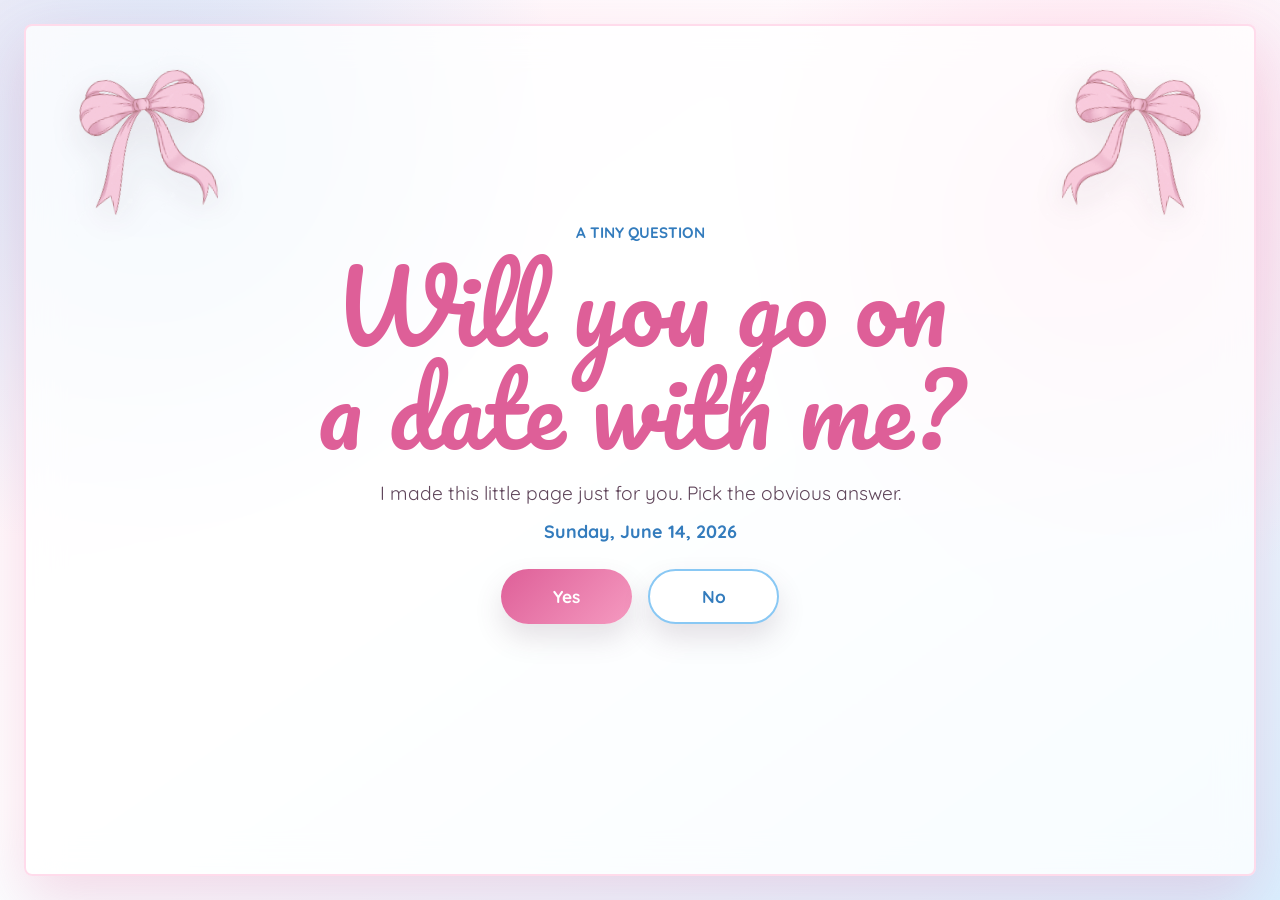
<file: index.html>
<!doctype html>
<html lang="en">
  <head>
    <meta charset="UTF-8" />
    <meta name="viewport" content="width=device-width, initial-scale=1.0" />
    <title>A Date Invitation</title>
    <link rel="preconnect" href="https://fonts.googleapis.com" />
    <link rel="preconnect" href="https://fonts.gstatic.com" crossorigin />
    <link
      href="https://fonts.googleapis.com/css2?family=Pacifico&family=Quicksand:wght@500;600;700&display=swap"
      rel="stylesheet"
    />
    <link rel="stylesheet" href="style.css" />
  </head>
  <body data-page="invite">
    <main class="page invite-page">
      <section class="invite-shell" aria-labelledby="invite-title">
        <img class="coquette-bow coquette-bow--left" src="coquette-bow.png" alt="" aria-hidden="true" />
        <img class="coquette-bow coquette-bow--right" src="coquette-bow.png" alt="" aria-hidden="true" />
        <p class="eyebrow">A tiny question</p>
        <h1 id="invite-title">Will you go on a date with me?</h1>
        <p class="invite-copy">
          I made this little page just for you. Pick the obvious answer.
        </p>
        <p class="invite-date">Sunday, June 14, 2026</p>

        <div class="answer-stage" data-answer-stage>
          <button class="button button--yes" id="yesButton" type="button">
            Yes
          </button>
          <button class="button button--no" id="noButton" type="button">
            No
          </button>
        </div>
      </section>
    </main>

    <script src="script.js"></script>
  </body>
</html>
</file>
<file: style.css>
:root {
  --pink-50: #fff2f8;
  --pink-100: #ffd8e9;
  --pink-300: #f59ac0;
  --pink-500: #de5f98;
  --blue-100: #d9f0ff;
  --blue-300: #89c8f4;
  --blue-500: #337cbd;
  --white: #ffffff;
  --ink: #60465b;
  --shadow: 0 22px 60px rgba(222, 95, 152, 0.23);
}

* {
  box-sizing: border-box;
}

html {
  min-height: 100%;
}

body {
  min-height: 100vh;
  margin: 0;
  font-family: "Quicksand", system-ui, sans-serif;
  color: var(--ink);
  background:
    radial-gradient(circle at 12% 16%, rgba(137, 200, 244, 0.38), transparent 26rem),
    radial-gradient(circle at 86% 24%, rgba(255, 216, 233, 0.92), transparent 24rem),
    linear-gradient(145deg, var(--pink-50) 0%, var(--white) 45%, var(--blue-100) 100%);
  overflow-x: hidden;
}

body[data-page="invite"] {
  overflow: hidden;
}

button,
audio {
  font: inherit;
}

.page {
  --page-pad: clamp(0.75rem, 2vw, 1.5rem);

  position: relative;
  display: grid;
  min-height: 100vh;
  min-height: 100svh;
  padding: var(--page-pad);
  overflow: hidden;
}

.invite-page {
  height: 100vh;
  height: 100svh;
  min-height: auto;
  place-items: stretch;
}

.itinerary-page {
  align-items: center;
  justify-items: center;
  overflow-y: auto;
}

.invite-shell,
.itinerary-shell {
  position: relative;
  z-index: 2;
  display: grid;
  place-items: center;
  align-content: center;
  width: 100%;
  padding: clamp(1.4rem, 5vw, 5rem);
  text-align: center;
  background: rgba(255, 255, 255, 0.78);
  border: 2px solid rgba(255, 216, 233, 0.9);
  border-radius: 8px;
  box-shadow: var(--shadow);
  backdrop-filter: blur(18px);
}

.invite-shell {
  max-height: calc(100vh - var(--page-pad) - var(--page-pad));
  max-height: calc(100svh - var(--page-pad) - var(--page-pad));
  min-height: calc(100vh - var(--page-pad) - var(--page-pad));
  min-height: calc(100svh - var(--page-pad) - var(--page-pad));
  padding: clamp(1rem, 3.2vh, 3rem) clamp(1rem, 4vw, 5rem);
}

.invite-page h1 {
  font-size: clamp(2.1rem, min(8vw, 11vh), 6.25rem);
}

.itinerary-shell {
  width: min(100%, 43rem);
  min-height: auto;
  padding: clamp(1.4rem, 5vw, 3rem);
  background: rgba(255, 255, 255, 0.94);
}

.itinerary-shell h1 {
  margin-bottom: clamp(1.15rem, 3vw, 2rem);
}

.eyebrow {
  margin: 0 0 0.75rem;
  color: var(--blue-500);
  font-size: clamp(0.78rem, 2vw, 0.95rem);
  font-weight: 700;
  letter-spacing: 0;
  text-transform: uppercase;
}

h1 {
  max-width: 12ch;
  margin: 0 auto;
  color: var(--pink-500);
  font-family: "Pacifico", cursive;
  font-size: clamp(2.65rem, 8vw, 6.25rem);
  font-weight: 400;
  line-height: 1.05;
  letter-spacing: 0;
}

.invite-copy {
  max-width: 33rem;
  margin: 1rem auto 0;
  font-size: clamp(1rem, 3vw, 1.2rem);
  line-height: 1.7;
}

.invite-date {
  margin: 0.65rem auto 0;
  color: var(--blue-500);
  font-size: clamp(0.95rem, 2.5vw, 1.12rem);
  font-weight: 700;
}

.answer-stage {
  position: relative;
  display: grid;
  grid-template-columns: repeat(2, minmax(0, 1fr));
  gap: 1rem;
  width: min(100%, 38rem);
  height: clamp(4.4rem, 12vh, 7rem);
  margin: clamp(1rem, 3vh, 2rem) auto 0;
  align-items: start;
}

.button {
  min-width: 8.2rem;
  min-height: 3.4rem;
  border: 0;
  border-radius: 999px;
  cursor: pointer;
  font-weight: 700;
  font-size: 1.08rem;
  box-shadow: 0 14px 28px rgba(96, 70, 91, 0.16);
  transition:
    transform 180ms ease,
    box-shadow 180ms ease,
    background 180ms ease;
}

.button:hover {
  transform: translateY(-2px);
  box-shadow: 0 18px 34px rgba(96, 70, 91, 0.2);
}

.button--yes {
  justify-self: end;
  color: var(--white);
  background: linear-gradient(135deg, var(--pink-500), var(--pink-300));
}

.button--no {
  justify-self: start;
  color: var(--blue-500);
  background: var(--white);
  border: 2px solid var(--blue-300);
}

.button--no.is-floating {
  z-index: 5;
  transition:
    left 220ms ease,
    top 220ms ease,
    transform 180ms ease,
    box-shadow 180ms ease;
}

.coquette-bow {
  position: absolute;
  top: clamp(0.75rem, 2vw, 1.5rem);
  z-index: 0;
  width: clamp(5.5rem, 16vw, 11rem);
  height: auto;
  pointer-events: none;
  filter: drop-shadow(0 12px 18px rgba(96, 70, 91, 0.18));
  opacity: 0.76;
}

.coquette-bow--left {
  left: clamp(0.75rem, 3vw, 2rem);
  transform: rotate(-8deg);
}

.coquette-bow--right {
  right: clamp(0.75rem, 3vw, 2rem);
  transform: scaleX(-1) rotate(-8deg);
}

.invite-shell > :not(.coquette-bow) {
  position: relative;
  z-index: 1;
}

.photo-gallery {
  position: fixed;
  inset: 0;
  z-index: 1;
  display: block;
  width: auto;
  margin: 0;
  padding: 0;
  overflow: hidden;
  pointer-events: none;
}

.photo-frame {
  --photo-rotation: -12deg;
  --float-x: 0.8rem;
  --float-y: -0.8rem;
  --float-rotation: 2deg;

  position: absolute;
  display: block;
  width: clamp(5rem, 8vw, 7.6rem);
  aspect-ratio: 3 / 4;
  margin: 0;
  padding: 0.28rem 0.28rem 0.58rem;
  background: rgba(255, 255, 255, 0.94);
  border: 2px solid rgba(255, 216, 233, 0.95);
  border-radius: 8px;
  opacity: 0.86;
  box-shadow: 0 10px 24px rgba(96, 70, 91, 0.14);
  transform: translate3d(0, 0, 0) rotate(var(--photo-rotation));
  animation: photo-float 7s ease-in-out infinite alternate;
}

.photo-frame::before {
  position: absolute;
  top: -0.42rem;
  left: 50%;
  width: 1.65rem;
  height: 0.62rem;
  content: "";
  background: rgba(255, 216, 233, 0.82);
  border: 1px solid rgba(245, 154, 192, 0.38);
  border-radius: 4px;
  transform: translateX(-50%) rotate(var(--tape-tilt, -4deg));
}

.photo-frame:nth-child(1) {
  --tape-tilt: -7deg;
  --photo-rotation: -18deg;
  --float-x: 1.1rem;
  --float-y: -0.65rem;
  --float-rotation: 3deg;

  width: clamp(6.15rem, 10vw, 9.25rem);
  top: 9%;
  left: clamp(-1.25rem, 2vw, 2rem);
  animation-delay: -1.2s;
}

.photo-frame:nth-child(2) {
  --tape-tilt: 5deg;
  --photo-rotation: 12deg;
  --float-x: -0.7rem;
  --float-y: 0.95rem;
  --float-rotation: -2deg;

  top: 35%;
  left: clamp(5rem, calc(8vw + 2rem), 9rem);
  animation-delay: -3.1s;
}

.photo-frame:nth-child(3) {
  --tape-tilt: -2deg;
  --photo-rotation: -10deg;
  --float-x: 0.8rem;
  --float-y: 0.75rem;
  --float-rotation: 2.5deg;

  top: auto;
  bottom: 6%;
  left: clamp(-1.25rem, 2vw, 2rem);
  animation-delay: -0.8s;
}

.photo-frame:nth-child(4) {
  --tape-tilt: 6deg;
  --photo-rotation: 17deg;
  --float-x: -0.9rem;
  --float-y: -0.8rem;
  --float-rotation: -3deg;

  top: max(12.8rem, 24%);
  right: clamp(0.25rem, 2vw, 2.5rem);
  animation-delay: -4.4s;
}

.photo-frame:nth-child(5) {
  --tape-tilt: -5deg;
  --photo-rotation: -14deg;
  --float-x: 0.7rem;
  --float-y: -1rem;
  --float-rotation: 2deg;

  top: 43%;
  right: clamp(7rem, calc(11vw + 2rem), 13rem);
  bottom: auto;
  animation-delay: -2.5s;
}

.photo-frame:nth-child(6) {
  --tape-tilt: 3deg;
  --photo-rotation: -9deg;
  --float-x: 1rem;
  --float-y: 0.65rem;
  --float-rotation: 2deg;

  left: clamp(8.5rem, 12vw, 15rem);
  bottom: 6%;
  animation-delay: -5.2s;
}

.photo-frame:nth-child(7) {
  --tape-tilt: -6deg;
  --photo-rotation: -20deg;
  --float-x: 0.95rem;
  --float-y: 0.7rem;
  --float-rotation: 3deg;

  top: 68%;
  right: clamp(10rem, 18vw, 18rem);
  bottom: auto;
  animation-delay: -1.7s;
}

.photo-frame img {
  display: block;
  width: 100%;
  height: 100%;
  overflow: hidden;
  border-radius: 5px;
  object-fit: cover;
}

@keyframes photo-float {
  to {
    transform: translate3d(var(--float-x), var(--float-y), 0)
      rotate(calc(var(--photo-rotation) + var(--float-rotation)));
  }
}

.timeline {
  display: grid;
  gap: 0.85rem;
  width: min(100%, 32rem);
  margin: 2rem auto 0;
  padding: 0;
  list-style: none;
  text-align: left;
}

.timeline-item {
  display: grid;
  grid-template-columns: minmax(5.4rem, auto) 1fr;
  gap: 1rem;
  align-items: center;
  padding: 1rem;
  background: rgba(255, 255, 255, 0.86);
  border: 2px solid rgba(137, 200, 244, 0.42);
  border-radius: 8px;
  box-shadow: 0 10px 26px rgba(51, 124, 189, 0.1);
}

.timeline-time {
  color: var(--blue-500);
  font-weight: 700;
}

.timeline-plan {
  color: var(--ink);
  font-size: 1.08rem;
  font-weight: 700;
}

.timeline-heart {
  display: inline-grid;
  width: 1.35rem;
  height: 1.35rem;
  margin-right: 0.45rem;
  vertical-align: -0.22rem;
}

.heart-field {
  position: fixed;
  inset: 0;
  z-index: 1;
  pointer-events: none;
  overflow: hidden;
}

.floating-heart {
  position: absolute;
  bottom: -4rem;
  width: var(--heart-size);
  height: var(--heart-size);
  color: var(--heart-color);
  opacity: 0;
  animation: float-heart var(--heart-speed) linear infinite;
  animation-delay: var(--heart-delay);
}

@keyframes float-heart {
  0% {
    transform: translate3d(0, 0, 0) rotate(0deg) scale(0.85);
    opacity: 0;
  }

  14%,
  84% {
    opacity: 0.7;
  }

  100% {
    transform: translate3d(var(--heart-drift), -112vh, 0) rotate(28deg) scale(1.12);
    opacity: 0;
  }
}

.music-player {
  --vinyl-cover-size: 63.25%;

  position: fixed;
  top: 1rem;
  right: 1rem;
  z-index: 4;
  display: grid;
  grid-template-columns: auto minmax(0, 15.5rem);
  gap: 0.85rem;
  align-items: center;
  width: min(calc(100% - 2rem), 28rem);
  padding: 0.75rem 0.85rem;
  background: rgba(255, 255, 255, 0.96);
  border: 2px solid rgba(255, 216, 233, 0.9);
  border-radius: 8px;
  box-shadow: var(--shadow);
  backdrop-filter: blur(18px);
}

.vinyl-button {
  display: grid;
  width: clamp(6.4rem, 9.5vw, 7.9rem);
  aspect-ratio: 1;
  padding: 0;
  border: 0;
  border-radius: 50%;
  background: transparent;
  cursor: pointer;
}

.vinyl-disc {
  position: relative;
  display: block;
  width: 100%;
  height: 100%;
  border-radius: 50%;
  background:
    radial-gradient(circle at center, rgba(255, 255, 255, 0.95) 0 8%, transparent 9%),
    radial-gradient(circle at center, #f7a8ca 0 27%, transparent 28%),
    repeating-radial-gradient(circle at center, #3c3140 0 0.23rem, #241f27 0.25rem 0.45rem);
  box-shadow: inset 0 0 0 0.5rem rgba(255, 255, 255, 0.07), 0 12px 24px rgba(96, 70, 91, 0.22);
  overflow: hidden;
  animation: spin 4s linear infinite;
}

.vinyl-disc::after {
  position: absolute;
  inset: 46%;
  z-index: 2;
  content: "";
  border-radius: 50%;
  background: var(--white);
  box-shadow: 0 0 0 0.18rem rgba(137, 200, 244, 0.75);
}

.vinyl-disc img {
  position: absolute;
  top: 50%;
  left: 50%;
  z-index: 1;
  width: var(--vinyl-cover-size);
  height: var(--vinyl-cover-size);
  border: 0.22rem solid rgba(255, 255, 255, 0.85);
  border-radius: 50%;
  object-fit: cover;
  transform: translate(-50%, -50%);
}

@keyframes spin {
  to {
    transform: rotate(360deg);
  }
}

.music-controls {
  min-width: 0;
}

.music-controls p {
  margin: 0 0 0.45rem;
  color: var(--pink-500);
  font-size: 1.08rem;
  font-weight: 700;
}

.music-controls audio {
  display: none;
}

.custom-audio-controls {
  display: grid;
  grid-template-columns: 2.25rem minmax(0, 1fr) 2.25rem 2.55rem;
  gap: 0.35rem;
  align-items: center;
  padding: 0.45rem 0.55rem;
  background: rgba(255, 242, 248, 0.92);
  border: 1px solid rgba(245, 154, 192, 0.58);
  border-radius: 8px;
  box-shadow: inset 0 0 0 1px rgba(255, 255, 255, 0.74), 0 10px 22px rgba(222, 95, 152, 0.12);
}

.audio-control-button {
  position: relative;
  display: grid;
  width: 2.25rem;
  aspect-ratio: 1;
  place-items: center;
  padding: 0;
  color: var(--white);
  background: linear-gradient(135deg, var(--pink-500), var(--blue-500));
  border: 0;
  border-radius: 50%;
  box-shadow: 0 8px 16px rgba(222, 95, 152, 0.22);
  cursor: pointer;
}

.audio-control-button:hover {
  transform: translateY(-1px);
}

.audio-control-button:focus-visible,
.audio-range:focus-visible {
  outline: 3px solid rgba(137, 200, 244, 0.6);
  outline-offset: 3px;
}

.audio-control-button.is-muted::after {
  position: absolute;
  width: 1.35rem;
  height: 0.16rem;
  content: "";
  background: var(--white);
  border-radius: 999px;
  transform: rotate(-42deg);
}

.audio-icon {
  position: relative;
  display: block;
  color: currentColor;
}

.audio-icon--play {
  width: 0;
  height: 0;
  margin-left: 0.14rem;
  border-top: 0.4rem solid transparent;
  border-bottom: 0.4rem solid transparent;
  border-left: 0.62rem solid currentColor;
}

.audio-icon--pause {
  width: 0.72rem;
  height: 0.82rem;
}

.audio-icon--pause::before,
.audio-icon--pause::after {
  position: absolute;
  top: 0;
  width: 0.24rem;
  height: 100%;
  content: "";
  background: currentColor;
  border-radius: 999px;
}

.audio-icon--pause::before {
  left: 0;
}

.audio-icon--pause::after {
  right: 0;
}

.audio-icon--volume {
  width: 1.05rem;
  height: 1rem;
  background: currentColor;
  clip-path: polygon(0 35%, 32% 35%, 72% 8%, 72% 92%, 32% 65%, 0 65%);
}

.audio-progress-group {
  display: grid;
  min-width: 0;
}

.audio-time {
  display: flex;
  justify-content: space-between;
  margin-top: 0.16rem;
  color: rgba(96, 70, 91, 0.78);
  font-size: 0.72rem;
  font-weight: 700;
  line-height: 1;
}

.audio-range {
  --range-fill: 0%;

  width: 100%;
  min-width: 0;
  height: 1rem;
  margin: 0;
  padding: 0;
  appearance: none;
  cursor: pointer;
  background: transparent;
}

.audio-volume {
  --range-fill: 70%;
}

.audio-range::-webkit-slider-runnable-track {
  height: 0.42rem;
  background: linear-gradient(
    to right,
    var(--pink-500) 0 var(--range-fill),
    rgba(245, 154, 192, 0.24) var(--range-fill) 100%
  );
  border: 1px solid rgba(245, 154, 192, 0.32);
  border-radius: 999px;
}

.audio-range::-webkit-slider-thumb {
  width: 1rem;
  height: 1rem;
  margin-top: -0.35rem;
  appearance: none;
  background: var(--white);
  border: 0.18rem solid var(--pink-500);
  border-radius: 50%;
  box-shadow: 0 4px 10px rgba(96, 70, 91, 0.22);
}

.audio-range::-moz-range-track {
  height: 0.42rem;
  background: rgba(245, 154, 192, 0.24);
  border: 1px solid rgba(245, 154, 192, 0.32);
  border-radius: 999px;
}

.audio-range::-moz-range-progress {
  height: 0.42rem;
  background: var(--pink-500);
  border-radius: 999px;
}

.audio-range::-moz-range-thumb {
  width: 0.7rem;
  height: 0.7rem;
  background: var(--white);
  border: 0.18rem solid var(--pink-500);
  border-radius: 50%;
  box-shadow: 0 4px 10px rgba(96, 70, 91, 0.22);
}

@media (max-width: 720px) {
  .page {
    --page-pad: 0.65rem;
  }

  .invite-shell {
    padding: 0.9rem;
  }

  .itinerary-shell {
    width: min(calc(100% - clamp(4.25rem, 17vw, 6rem)), 34rem);
    padding: 1.25rem;
  }

  h1 {
    max-width: 10ch;
  }

  .invite-page h1 {
    font-size: clamp(2rem, min(13vw, 10vh), 4.15rem);
  }

  .invite-copy {
    margin-top: 0.75rem;
    line-height: 1.5;
  }

  .answer-stage {
    grid-template-columns: repeat(2, minmax(0, 1fr));
    width: min(100%, 22rem);
    height: clamp(4.4rem, 12vh, 6rem);
    margin-top: clamp(0.85rem, 2.4vh, 1.4rem);
  }

  .button {
    width: min(100%, 9rem);
    min-width: 7.6rem;
  }

  .button--yes {
    justify-self: end;
  }

  .button--no {
    justify-self: start;
  }

  .coquette-bow {
    top: 0.5rem;
    width: clamp(4.4rem, 26vw, 6.25rem);
    opacity: 0.56;
  }

  .coquette-bow--left {
    left: 0.45rem;
  }

  .coquette-bow--right {
    right: 0.45rem;
  }

  .timeline-item {
    grid-template-columns: 1fr;
    gap: 0.35rem;
  }

  .photo-gallery {
    overflow: hidden;
  }

  .photo-frame {
    width: clamp(4.15rem, 17vw, 5.9rem);
    padding: 0.2rem 0.2rem 0.42rem;
    opacity: 0.74;
  }

  .photo-frame:nth-child(1) {
    width: clamp(5.35rem, 24vw, 7.35rem);
    top: 12.2rem;
    right: auto;
    bottom: auto;
    left: -2.05rem;
  }

  .photo-frame:nth-child(2) {
    top: 21.5rem;
    right: auto;
    bottom: auto;
    left: 3.05rem;
  }

  .photo-frame:nth-child(3) {
    top: auto;
    right: auto;
    bottom: 4.75rem;
    left: -2rem;
  }

  .photo-frame:nth-child(4) {
    top: 12.8rem;
    right: -1.65rem;
    bottom: auto;
    left: auto;
  }

  .photo-frame:nth-child(5) {
    top: 21.8rem;
    right: 3.15rem;
    bottom: auto;
    left: auto;
  }

  .photo-frame:nth-child(6) {
    top: auto;
    right: auto;
    bottom: 6rem;
    left: clamp(7rem, 22vw, 10rem);
  }

  .photo-frame:nth-child(7) {
    top: 29rem;
    right: -0.1rem;
    bottom: auto;
    left: auto;
  }

  .music-player {
    position: static;
    grid-template-columns: auto minmax(0, 1fr);
    top: 0.5rem;
    right: 0.5rem;
    width: min(calc(100% - 1rem), 24rem);
    padding: 0.6rem;
  }

  .vinyl-button {
    width: clamp(5.25rem, 24vw, 6.25rem);
  }

  .custom-audio-controls {
    grid-template-columns: 2rem minmax(0, 1fr) 2rem 2.8rem;
    gap: 0.35rem;
    padding: 0.4rem;
  }

  .audio-control-button {
    width: 2rem;
  }

}

@media (max-width: 540px) {
  .itinerary-page {
    align-items: start;
    align-content: start;
    gap: 0.75rem;
  }

  .music-player {
    position: static;
    grid-template-columns: minmax(0, 1fr);
    justify-items: center;
    gap: 0.55rem;
    width: min(100%, 22rem);
    padding: 0.65rem;
  }

  .vinyl-button {
    width: clamp(5.1rem, 27vw, 6.25rem);
  }

  .music-controls {
    width: 100%;
  }

  .music-controls p {
    margin-bottom: 0.4rem;
    font-size: 1rem;
    text-align: center;
  }

  .custom-audio-controls {
    grid-template-columns: 2rem minmax(0, 1fr) 2rem;
  }

  .audio-volume {
    display: none;
  }
}

@media (prefers-reduced-motion: reduce) {
  *,
  *::before,
  *::after {
    scroll-behavior: auto !important;
    animation-duration: 0.01ms !important;
    animation-iteration-count: 1 !important;
    transition-duration: 0.01ms !important;
  }
}
</file>
